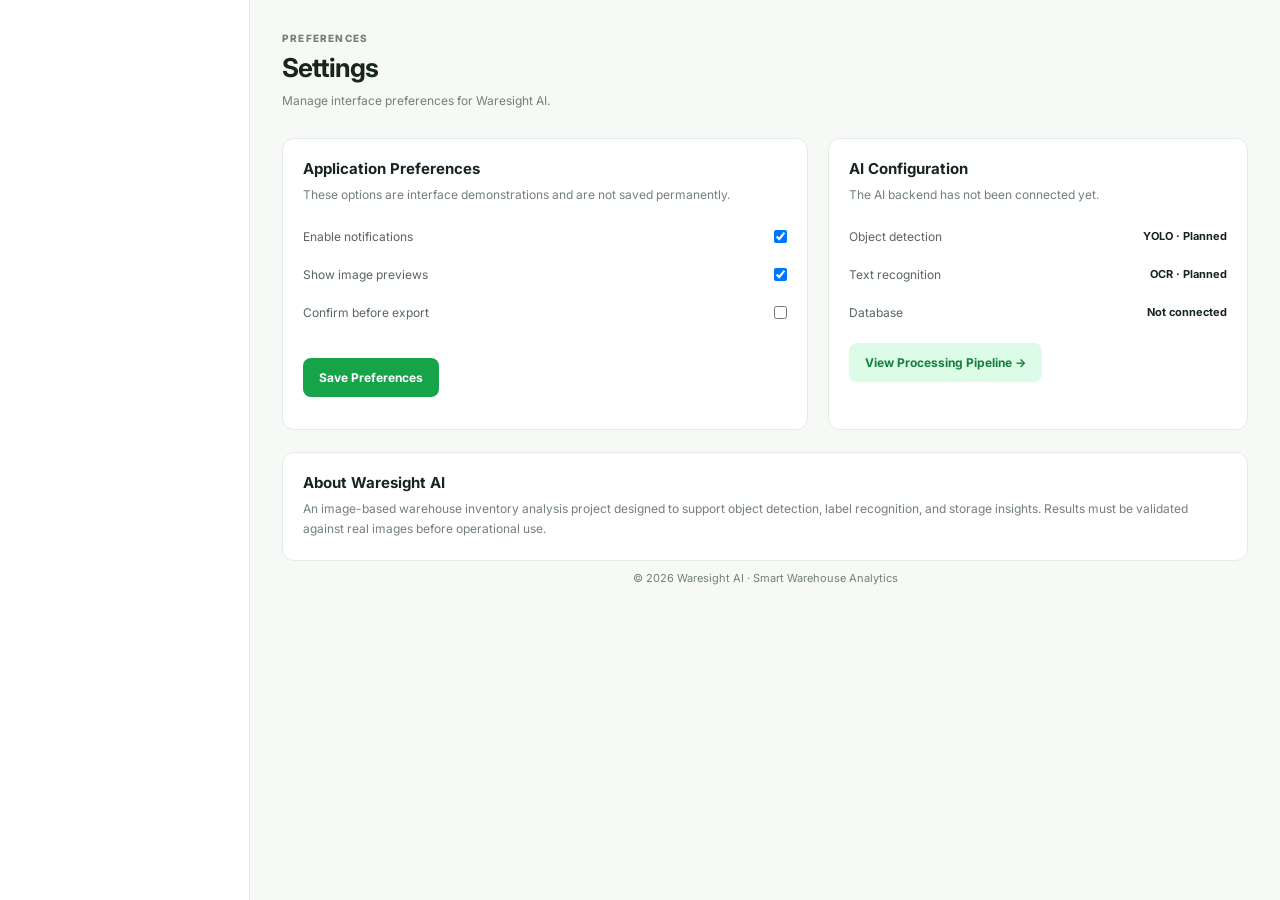
<file: settings.html>
<!DOCTYPE html>
<html lang="en">
<head>
  <meta charset="UTF-8">
  <meta name="viewport" content="width=device-width, initial-scale=1.0">
  <title>Settings | Waresight AI</title>
  <link rel="stylesheet" href="css/style.css">
</head>
<body>
  <aside class="sidebar" id="sidebar"></aside>
  <main class="main">
    <header class="topbar"><div><p class="eyebrow">PREFERENCES</p><h1>Settings</h1><p class="muted">Manage interface preferences for Waresight AI.</p></div></header>
    <section class="content-grid">
      <article class="panel">
        <h3>Application Preferences</h3>
        <p class="muted">These options are interface demonstrations and are not saved permanently.</p>
        <div class="category-row"><div class="category-label"><span>Enable notifications</span><input id="notifications" type="checkbox" checked></div></div>
        <div class="category-row"><div class="category-label"><span>Show image previews</span><input id="previews" type="checkbox" checked></div></div>
        <div class="category-row"><div class="category-label"><span>Confirm before export</span><input id="confirmExport" type="checkbox"></div></div>
        <button class="button primary" id="saveSettings" style="margin-top:15px">Save Preferences</button>
        <p id="settingsMessage" class="muted" style="margin-top:12px"></p>
      </article>
      <article class="panel">
        <h3>AI Configuration</h3>
        <p class="muted">The AI backend has not been connected yet.</p>
        <div class="category-row"><div class="category-label"><span>Object detection</span><b>YOLO · Planned</b></div></div>
        <div class="category-row"><div class="category-label"><span>Text recognition</span><b>OCR · Planned</b></div></div>
        <div class="category-row"><div class="category-label"><span>Database</span><b>Not connected</b></div></div>
        <a class="button secondary" href="processing.html">View Processing Pipeline →</a>
      </article>
    </section>
    <section class="panel" style="margin-top:22px">
      <h3>About Waresight AI</h3>
      <p class="muted">An image-based warehouse inventory analysis project designed to support object detection, label recognition, and storage insights. Results must be validated against real images before operational use.</p>
    </section>
    <footer>© 2026 Waresight AI · Smart Warehouse Analytics</footer>
  </main>
  <script src="js/script.js"></script>
</body>
</html>
</file>
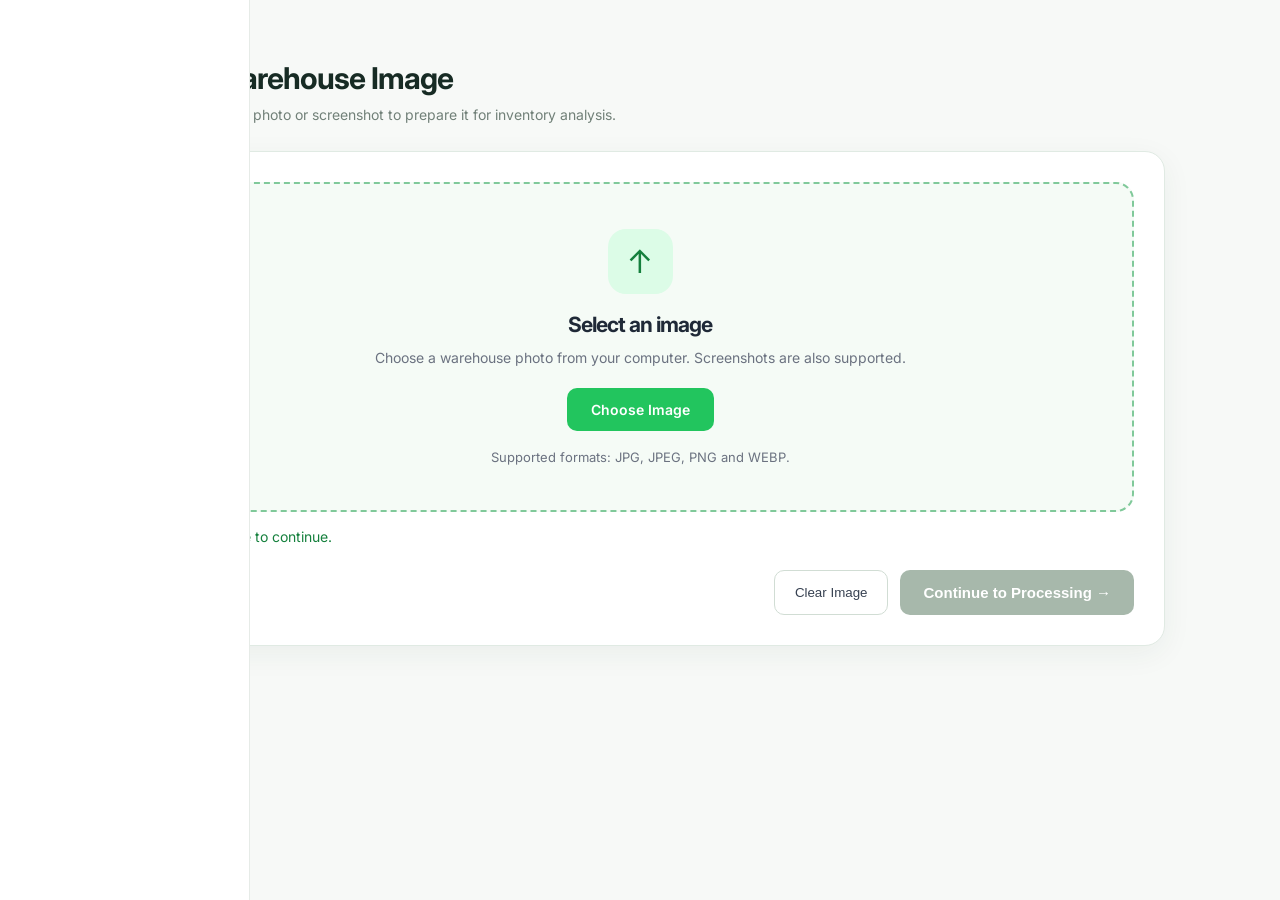
<file: upload.html>
```html
<!DOCTYPE html>
<html lang="en">
<head>
    <meta charset="UTF-8">
    <meta name="viewport" content="width=device-width, initial-scale=1.0">
    <title>Upload Image | Waresight AI</title>

    <link rel="stylesheet" href="css/style.css">

    <style>
        .upload-main {
            max-width: 1100px;
            margin: 0 auto;
            padding: 35px 25px;
        }

        .upload-heading {
            margin-bottom: 25px;
        }

        .upload-heading h1 {
            font-size: 30px;
            color: #172b24;
            margin-bottom: 8px;
        }

        .upload-heading p {
            color: #718078;
            line-height: 1.6;
        }

        .upload-card {
            background: #ffffff;
            border: 1px solid #e0eae3;
            border-radius: 20px;
            padding: 30px;
            box-shadow: 0 8px 30px rgba(31, 75, 48, 0.06);
        }

        .drop-zone {
            border: 2px dashed #80c99a;
            border-radius: 18px;
            background: #f5fbf6;
            padding: 45px 20px;
            text-align: center;
        }

        .upload-symbol {
            width: 65px;
            height: 65px;
            margin: 0 auto 18px;
            display: flex;
            align-items: center;
            justify-content: center;
            background: #dcfce7;
            color: #15803d;
            border-radius: 18px;
            font-size: 32px;
        }

        .drop-zone h2 {
            font-size: 21px;
            margin-bottom: 10px;
            color: #1f2937;
        }

        .drop-zone p {
            color: #6b7280;
            margin-bottom: 18px;
            line-height: 1.6;
        }

        .choose-image-btn {
            display: inline-block;
            padding: 13px 24px;
            background: #22c55e;
            color: white;
            font-weight: 600;
            border-radius: 10px;
            cursor: pointer;
            transition: background 0.2s;
        }

        .choose-image-btn:hover {
            background: #16a34a;
        }

        #warehouseFile {
            display: none;
        }

        .format-note {
            margin-top: 18px;
            font-size: 13px;
            color: #6b7280;
        }

        .preview-area {
            display: none;
            margin-top: 25px;
            padding: 20px;
            background: #f9fbf9;
            border: 1px solid #e2eae4;
            border-radius: 15px;
        }

        .preview-area h3 {
            margin-bottom: 15px;
            color: #1f2937;
        }

        #imagePreview {
            display: block;
            width: 100%;
            max-width: 650px;
            max-height: 380px;
            object-fit: contain;
            margin: 0 auto;
            border-radius: 12px;
            background: #e5eee7;
        }

        #fileMessage {
            margin-top: 12px;
            color: #4b6354;
            font-size: 14px;
            overflow-wrap: anywhere;
        }

        #uploadStatus {
            margin-top: 16px;
            color: #15803d;
            font-size: 14px;
        }

        .upload-actions {
            display: flex;
            justify-content: flex-end;
            gap: 12px;
            margin-top: 25px;
            flex-wrap: wrap;
        }

        .continue-btn {
            border: none;
            border-radius: 10px;
            padding: 14px 23px;
            background: #22c55e;
            color: #ffffff;
            font-size: 15px;
            font-weight: 600;
            cursor: pointer;
        }

        .continue-btn:hover:not(:disabled) {
            background: #16a34a;
        }

        .continue-btn:disabled {
            background: #a7b8ab;
            cursor: not-allowed;
        }

        .clear-btn {
            border: 1px solid #d1ddd4;
            border-radius: 10px;
            padding: 13px 20px;
            background: white;
            color: #374151;
            cursor: pointer;
        }

        @media (max-width: 600px) {
            .upload-main {
                padding: 22px 14px;
            }

            .upload-card {
                padding: 16px;
            }

            .drop-zone {
                padding: 30px 12px;
            }

            .upload-heading h1 {
                font-size: 25px;
            }

            .upload-actions button {
                width: 100%;
            }
        }
    </style>
</head>

<body>

    <div class="app-layout">

        <aside class="sidebar" id="sidebar"></aside>

        <main class="main-content">

            <section class="upload-main">

                <div class="upload-heading">
                    <h1>Upload Warehouse Image</h1>
                    <p>
                        Upload a warehouse photo or screenshot to prepare
                        it for inventory analysis.
                    </p>
                </div>

                <div class="upload-card">

                    <div class="drop-zone">

                        <div class="upload-symbol">↑</div>

                        <h2>Select an image</h2>

                        <p>
                            Choose a warehouse photo from your computer.
                            Screenshots are also supported.
                        </p>

                        <label
                            for="warehouseFile"
                            class="choose-image-btn"
                        >
                            Choose Image
                        </label>

                        <input
                            type="file"
                            id="warehouseFile"
                            accept="image/*"
                        >

                        <div class="format-note">
                            Supported formats: JPG, JPEG, PNG and WEBP.
                        </div>

                    </div>

                    <div class="preview-area" id="previewArea">

                        <h3>Image Preview</h3>

                        <img
                            id="imagePreview"
                            alt="Selected warehouse image preview"
                        >

                        <p id="fileMessage">No image selected.</p>

                    </div>

                    <p id="uploadStatus" role="status" aria-live="polite">
                        Select an image to continue.
                    </p>

                    <div class="upload-actions">

                        <button
                            type="button"
                            class="clear-btn"
                            id="clearImage"
                        >
                            Clear Image
                        </button>

                        <button
                            type="button"
                            class="continue-btn"
                            id="analyzeButton"
                            disabled
                        >
                            Continue to Processing →
                        </button>

                    </div>

                </div>

            </section>

        </main>

    </div>

    <script src="js/script.js"></script>

                    

</body>
</html>
```
</file>
<file: css/style.css>
@import url('https://fonts.googleapis.com/css2?family=Inter:wght@400;500;600;700;800&display=swap');

:root {
  --green: #16a34a;
  --green-dark: #15803d;
  --green-light: #dcfce7;
  --background: #f7f9f7;
  --text: #18251e;
  --muted: #738078;
  --border: #e6ebe7;
  --white: #ffffff;
}

* {
  box-sizing: border-box;
  margin: 0;
  padding: 0;
}

body {
  font-family: 'Inter', Arial, sans-serif;
  background: var(--background);
  color: var(--text);
  font-size: 14px;
}

a {
  color: inherit;
  text-decoration: none;
}

.sidebar {
  width: 250px;
  height: 100vh;
  position: fixed;
  inset: 0 auto 0 0;
  background: var(--white);
  border-right: 1px solid var(--border);
  padding: 27px 17px;
  display: flex;
  flex-direction: column;
  overflow-y: auto;
  z-index: 5;
}

.brand {
  display: flex;
  align-items: center;
  gap: 11px;
  font-size: 19px;
  font-weight: 800;
  margin: 0 4px 36px;
}

.brand b {
  color: var(--green);
}

.brand-icon {
  background: var(--green);
  color: white;
  border-radius: 11px;
  width: 37px;
  height: 37px;
  display: grid;
  place-items: center;
  font-size: 21px;
}

.nav-label, .eyebrow {
  color: var(--muted);
  font-size: 10px;
  font-weight: 800;
  letter-spacing: 1.2px;
}

.nav-label {
  padding: 0 12px;
  margin-bottom: 12px;
}

nav {
  display: grid;
  gap: 5px;
}

.nav-link {
  padding: 12px 13px;
  border-radius: 9px;
  color: #5d6a62;
  font-size: 13px;
  font-weight: 500;
  transition: .2s;
}

.nav-link:hover, .nav-link.active {
  background: var(--green-light);
  color: var(--green-dark);
}

.sidebar-bottom {
  margin-top: auto;
  padding: 20px 8px 0;
  border-top: 1px solid var(--border);
  display: flex;
  align-items: center;
  gap: 10px;
}

.sidebar-bottom strong, .sidebar-bottom small {
  display: block;
}

.sidebar-bottom small {
  color: var(--muted);
  margin-top: 4px;
  font-size: 11px;
}

.status-dot {
  display: inline-block;
  width: 8px;
  height: 8px;
  border-radius: 50%;
  background: #22c55e;
  margin-right: 5px;
}

.main {
  margin-left: 250px;
  padding: 32px;
  max-width: 1800px;
}

.topbar {
  display: flex;
  justify-content: space-between;
  align-items: center;
  gap: 20px;
  margin-bottom: 27px;
}

h1 {
  font-size: 26px;
  letter-spacing: -1px;
  margin: 8px 0;
}

h2 {
  letter-spacing: -1px;
}

h3 {
  font-size: 15px;
  margin-bottom: 7px;
}

.muted {
  color: var(--muted);
  font-size: 12px;
  line-height: 1.7;
}

.button {
  display: inline-flex;
  justify-content: center;
  align-items: center;
  gap: 8px;
  border: 0;
  border-radius: 8px;
  padding: 12px 16px;
  font: inherit;
  font-size: 12px;
  font-weight: 700;
  cursor: pointer;
  transition: .2s;
}

.primary {
  background: var(--green);
  color: white;
}

.primary:hover {
  background: var(--green-dark);
}

.secondary {
  background: var(--green-light);
  color: var(--green-dark);
}

.light {
  background: white;
  color: var(--green-dark);
  margin-top: 20px;
}

.full-button {
  width: 100%;
  margin-top: 20px;
}

.welcome {
  background: #153c2a;
  color: white;
  border-radius: 16px;
  min-height: 265px;
  display: grid;
  grid-template-columns: 1fr 1fr;
  overflow: hidden;
  margin-bottom: 23px;
}

.welcome-content {
  padding: 32px;
  align-self: center;
}

.pill {
  display: inline-block;
  color: #c7f9d5;
  background: #28563c;
  padding: 7px 10px;
  border-radius: 5px;
  font-size: 9px;
  letter-spacing: 1px;
  font-weight: 700;
}

.welcome h2 {
  font-size: clamp(25px, 3vw, 36px);
  line-height: 1.2;
  margin: 16px 0 12px;
}

.welcome-content > p {
  max-width: 390px;
  color: #d4e4d8;
  line-height: 1.8;
  font-size: 12px;
}

.welcome-image {
  width: 100%;
  height: 100%;
  min-height: 265px;
  object-fit: cover;
}

.stats-grid {
  display: grid;
  grid-template-columns: repeat(4, minmax(0, 1fr));
  gap: 16px;
  margin-bottom: 22px;
}

.stat-card, .panel {
  background: white;
  border: 1px solid var(--border);
  border-radius: 12px;
  padding: 20px;
  min-width: 0;
}

.stat-icon {
  display: grid;
  place-items: center;
  width: 34px;
  height: 34px;
  border-radius: 9px;
  font-size: 17px;
  font-weight: 700;
  margin-bottom: 15px;
}

.green { background: #dcfce7; color: #15803d; }
.blue { background: #dbeafe; color: #2563eb; }
.orange { background: #ffedd5; color: #c2410c; }
.purple { background: #f3e8ff; color: #7e22ce; }

.stat-card p {
  font-size: 12px;
  color: var(--muted);
  margin-bottom: 8px;
}

.stat-card h2 {
  font-size: 27px;
  margin-bottom: 7px;
}

.content-grid {
  display: grid;
  grid-template-columns: 1.25fr 1fr;
  gap: 20px;
  margin-bottom: 22px;
}

.panel-heading {
  display: flex;
  justify-content: space-between;
  align-items: flex-start;
  gap: 10px;
  margin-bottom: 19px;
}

.text-link {
  color: var(--green-dark);
  font-size: 11px;
  font-weight: 700;
  white-space: nowrap;
}

.warehouse-photo {
  display: block;
  width: 100%;
  height: 225px;
  object-fit: cover;
  border-radius: 9px;
}

.photo-caption {
  display: flex;
  justify-content: space-between;
  align-items: center;
  gap: 10px;
  padding-top: 15px;
  font-size: 11px;
  color: var(--muted);
}

.category-row {
  margin: 23px 0;
}

.category-label {
  display: flex;
  justify-content: space-between;
  gap: 10px;
  font-size: 12px;
  margin-bottom: 10px;
}

.category-label span {
  color: #59665d;
}

.category-label b {
  font-size: 11px;
}

.progress {
  background: #edf1ed;
  height: 7px;
  border-radius: 10px;
  overflow: hidden;
}

.progress span {
  display: block;
  height: 100%;
  background: var(--green);
  border-radius: 10px;
}

.recent-panel {
  margin-bottom: 25px;
}

.table-wrap {
  width: 100%;
  overflow-x: auto;
}

table {
  width: 100%;
  border-collapse: collapse;
  text-align: left;
  white-space: nowrap;
}

th {
  color: var(--muted);
  background: #f8faf8;
  font-size: 10px;
  text-transform: uppercase;
  letter-spacing: .6px;
}

th, td {
  padding: 15px 12px;
  border-bottom: 1px solid var(--border);
}

td {
  font-size: 12px;
}

.badge {
  padding: 6px 9px;
  border-radius: 20px;
  font-size: 10px;
  font-weight: 700;
}

.success {
  background: #dcfce7;
  color: #15803d;
}

.warning {
  background: #ffedd5;
  color: #c2410c;
}

footer {
  color: var(--muted);
  font-size: 11px;
  text-align: center;
  padding: 10px 0;
}

@media (max-width: 1100px) {
  .sidebar {
    width: 210px;
  }

  .main {
    margin-left: 210px;
    padding: 22px;
  }

  .stats-grid {
    grid-template-columns: repeat(2, minmax(0, 1fr));
  }

  .content-grid {
    grid-template-columns: 1fr;
  }
}

@media (max-width: 650px) {
  .sidebar {
    position: static;
    width: 100%;
    height: auto;
  }

  .sidebar-bottom {
    margin-top: 20px;
  }

  .main {
    margin-left: 0;
    padding: 16px;
  }

  .topbar {
    align-items: flex-start;
    flex-direction: column;
  }

  .welcome {
    grid-template-columns: 1fr;
  }

  .welcome-image {
    min-height: 180px;
    max-height: 220px;
  }

  .stats-grid {
    grid-template-columns: 1fr 1fr;
    gap: 10px;
  }

  .stat-card, .panel {
    padding: 14px;
  }

  .stat-card h2 {
    font-size: 22px;
  }
}
</file>
